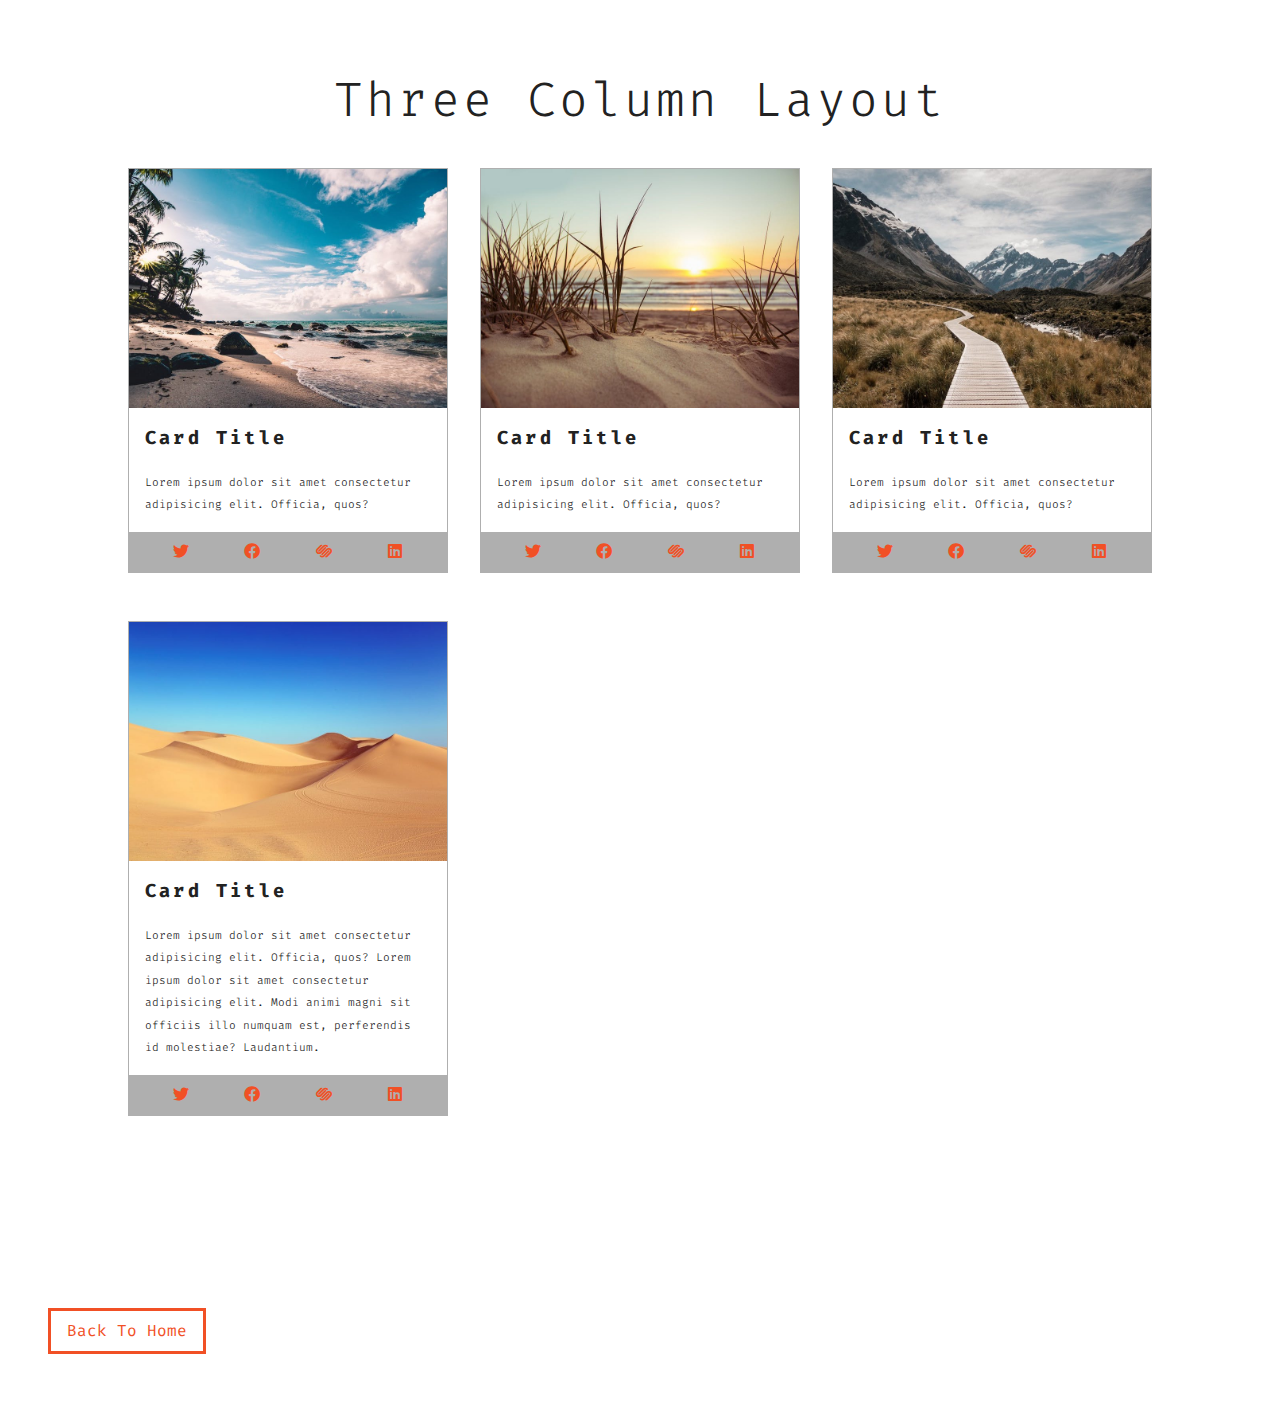
<file: cards.html>
<!DOCTYPE html>
<html lang="en">
  <head>
    <meta charset="UTF-8">
    <meta name="viewport" content="width=device-width, initial-scale=1.0">
    <title>Cards Project</title>
    <!-- google font  -->
    <link href="https://fonts.googleapis.com/css2?family=Fira+Code:wght@300;400&display=swap" rel="stylesheet"> 
    <!-- font awesome -->
    <link rel="stylesheet" href="fontawesome-free-5.9.0-web/css/all.min.css">
    <!-- styles css -->
    <link rel="stylesheet" href="styles.css">
  </head>
  <body>
    <section class="cards">
      <div class="title">
        <h1>three column layout</h1>
      </div>
      <div class="cards-center">
        <!-- single card -->
        <article class="card">
          <img src="./images/size-image-1.jpeg" alt="">
          <!-- card info -->
          <div class="card-info">
            <h3>card title</h3>
            <p>
              Lorem ipsum dolor sit amet 
              consectetur adipisicing elit. Officia, quos?
            </p>
          </div>
          <!-- card footer -->
          <div class="card-footer">
            <span><i class="fab fa-twitter"></i></span>
            <span><i class="fab fa-facebook"></i></span>
            <span><i class="fab fa-squarespace"></i></span>
            <span><i class="fab fa-linkedin"></i></span>
          </div>
        </article>
        <!-- end of single card -->
        <!-- single card -->
        <article class="card">
          <img src="./images/size-image-2.jpeg" alt="">
          <!-- card info -->
          <div class="card-info">
            <h3>card title</h3>
            <p>
              Lorem ipsum dolor sit amet 
              consectetur adipisicing elit. Officia, quos?
            </p>
          </div>
          <!-- card footer -->
          <div class="card-footer">
            <span><i class="fab fa-twitter"></i></span>
            <span><i class="fab fa-facebook"></i></span>
            <span><i class="fab fa-squarespace"></i></span>
            <span><i class="fab fa-linkedin"></i></span>
          </div>
        </article>
        <!-- end of single card -->
        <!-- single card -->
        <article class="card">
          <img src="./images/size-image-3.jpeg" alt="">
          <!-- card info -->
          <div class="card-info">
            <h3>card title</h3>
            <p>
              Lorem ipsum dolor sit amet 
              consectetur adipisicing elit. Officia, quos?
            </p>
          </div>
          <!-- card footer -->
          <div class="card-footer">
            <span><i class="fab fa-twitter"></i></span>
            <span><i class="fab fa-facebook"></i></span>
            <span><i class="fab fa-squarespace"></i></span>
            <span><i class="fab fa-linkedin"></i></span>
          </div>
        </article>
        <!-- end of single card -->
        <!-- single card -->
        <article class="card">
          <img src="./images/size-image-4.jpeg" alt="">
          <!-- card info -->
          <div class="card-info">
            <h3>card title</h3>
            <p>
              Lorem ipsum dolor sit amet 
              consectetur adipisicing elit. Officia, quos? 
              Lorem ipsum dolor sit amet consectetur adipisicing elit. 
              Modi animi magni sit officiis illo numquam est, perferendis id molestiae? Laudantium.
            </p>
          </div>
          <!-- card footer -->
          <div class="card-footer">
            <span><i class="fab fa-twitter"></i></span>
            <span><i class="fab fa-facebook"></i></span>
            <span><i class="fab fa-squarespace"></i></span>
            <span><i class="fab fa-linkedin"></i></span>
          </div>
        </article>
        <!-- end of single card -->
      </div>
    </section>
    <a href="index.html" class="btn">
      back to home
    </a>
  </body>
</html>
</file>
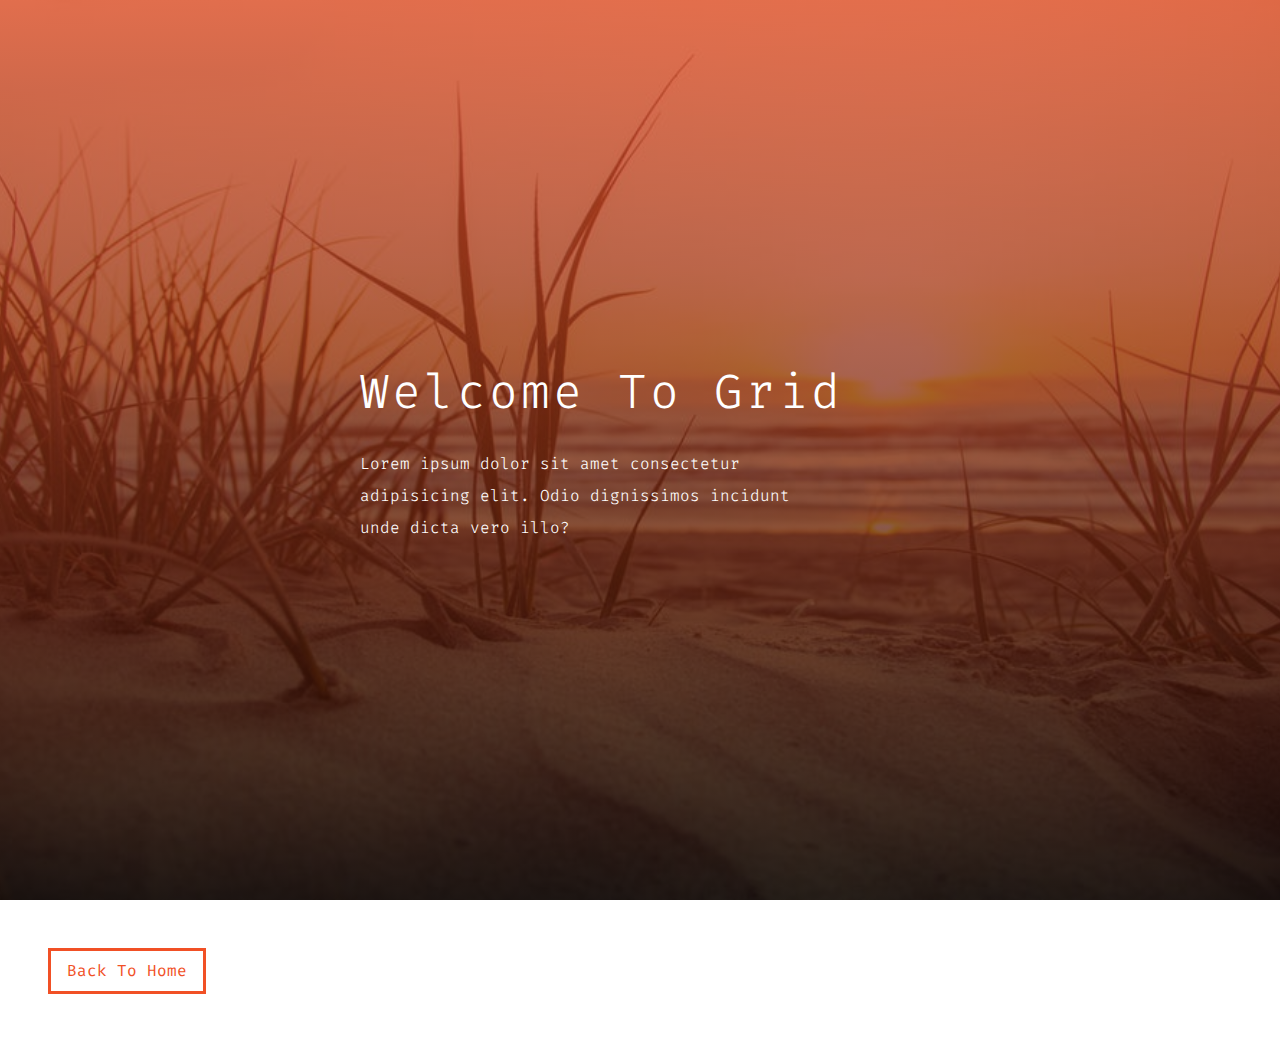
<file: hero.html>
<!DOCTYPE html>
<html lang="en">
  <head>
    <meta charset="UTF-8">
    <meta name="viewport" content="width=device-width, initial-scale=1.0">
    <title>Hero Project</title>
    <!-- google font  -->
    <link href="https://fonts.googleapis.com/css2?family=Fira+Code:wght@300;400&display=swap" rel="stylesheet"> 
    <!-- font awesome -->
    <link rel="stylesheet" href="fontawesome-free-5.9.0-web/css/all.min.css">
    <!-- styles css -->
    <link rel="stylesheet" href="styles.css">
  </head>
  <body>
    <header class="hero-header">
      <div class="hero-banner">
        <h1>welcome to grid</h1>
        <p>Lorem ipsum dolor sit amet consectetur adipisicing elit. 
          Odio dignissimos incidunt unde dicta vero illo?
        </p>
      </div>
    </header>
    <a href="index.html" class="btn">
      back to home
    </a>
  </body>
</html>
</file>
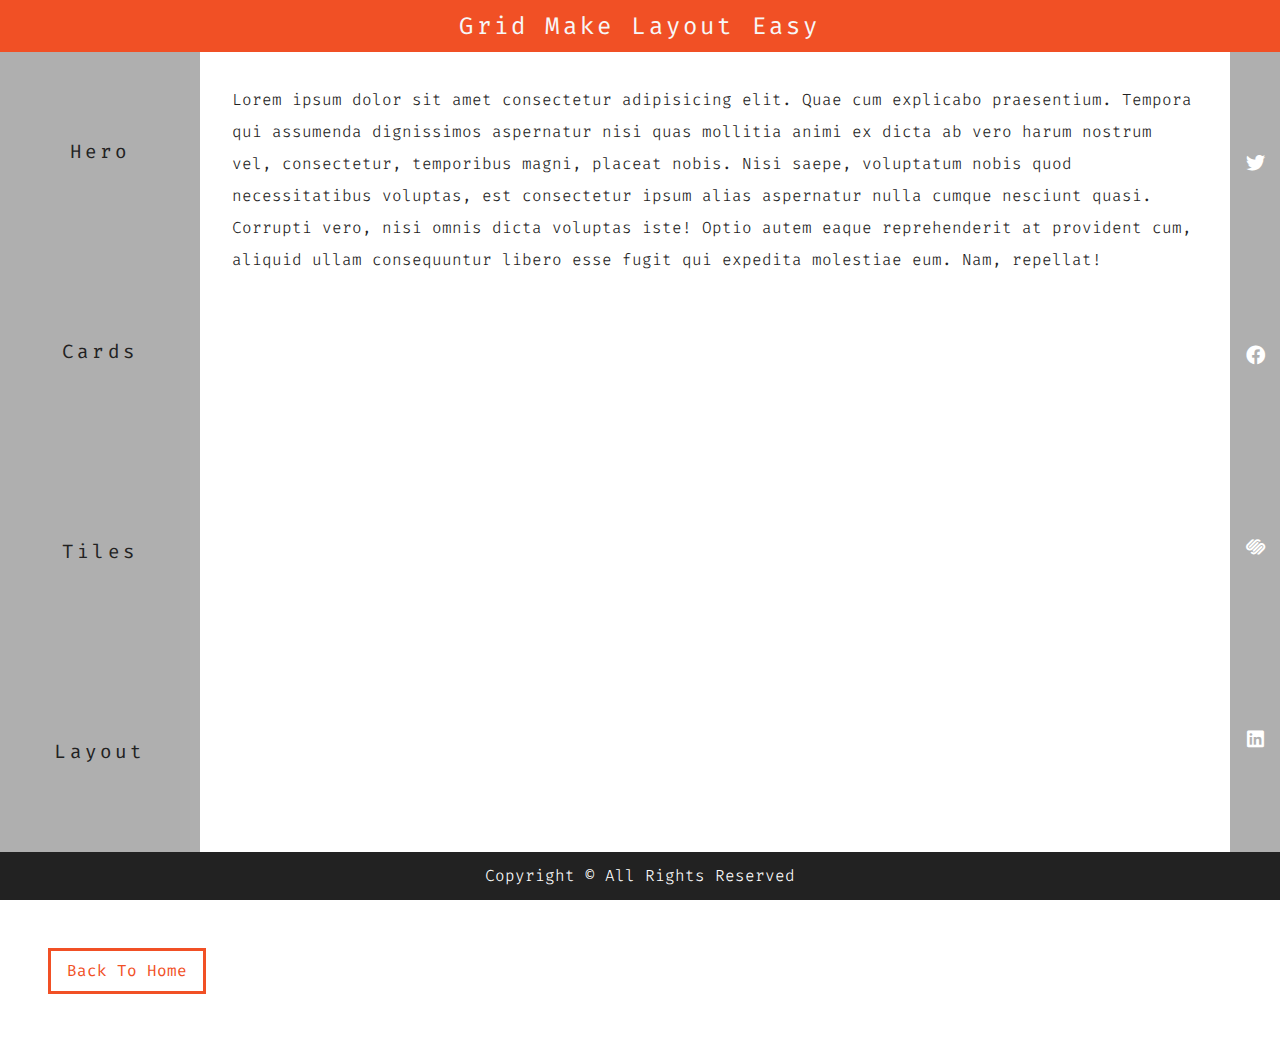
<file: layout.html>
<!DOCTYPE html>
<html lang="en">
  <head>
    <meta charset="UTF-8">
    <meta name="viewport" content="width=device-width, initial-scale=1.0">
    <title>Layout Project</title>
    <!-- google font  -->
    <link href="https://fonts.googleapis.com/css2?family=Fira+Code:wght@300;400&display=swap" rel="stylesheet"> 
    <!-- font awesome -->
    <link rel="stylesheet" href="fontawesome-free-5.9.0-web/css/all.min.css">
    <!-- styles css -->
    <link rel="stylesheet" href="styles.css">
  </head>
  <body>
    <main class="main">
      <!-- header -->
      <header class="header">
        <h2>grid make layout easy</h2>
      </header>
      <!-- navbar -->
      <nav class="navbar">
        <ul>
          <li>
            <a href="hero.html">hero</a>
          </li>
          <li>
            <a href="cards.html">cards</a>
          </li>
          <li>
            <a href="tiles.html">tiles</a>
          </li>
          <li>
            <a href="layout.html">layout</a>
          </li>
        </ul>
      </nav>
      <!-- content -->
      <section class="content">
        <p>
          Lorem ipsum dolor sit amet consectetur adipisicing elit. 
          Quae cum explicabo praesentium. Tempora qui assumenda dignissimos aspernatur nisi quas 
          mollitia animi ex dicta ab vero harum nostrum vel, consectetur, temporibus magni, placeat nobis.
          Nisi saepe, voluptatum nobis quod necessitatibus voluptas, 
          est consectetur ipsum alias aspernatur nulla cumque nesciunt quasi. 
          Corrupti vero, nisi omnis dicta voluptas iste! Optio autem eaque reprehenderit at provident cum, 
          aliquid ullam consequuntur libero esse fugit qui expedita molestiae eum. Nam, repellat!
        </p>
      </section>
      <!-- sidebar -->
      <section class="sidebar">
        <span><i class="fab fa-twitter"></i></span>
        <span><i class="fab fa-facebook"></i></span>
        <span><i class="fab fa-squarespace"></i></span>
        <span><i class="fab fa-linkedin"></i></span>
      </section>
      <!-- footer -->
      <div class="footer">
        <p>
          copyright &copy; all rights reserved 
        </p>
      </div>
    </main>
    <a href="index.html" class="btn">
      back to home
    </a>
  </body>
</html>
</file>
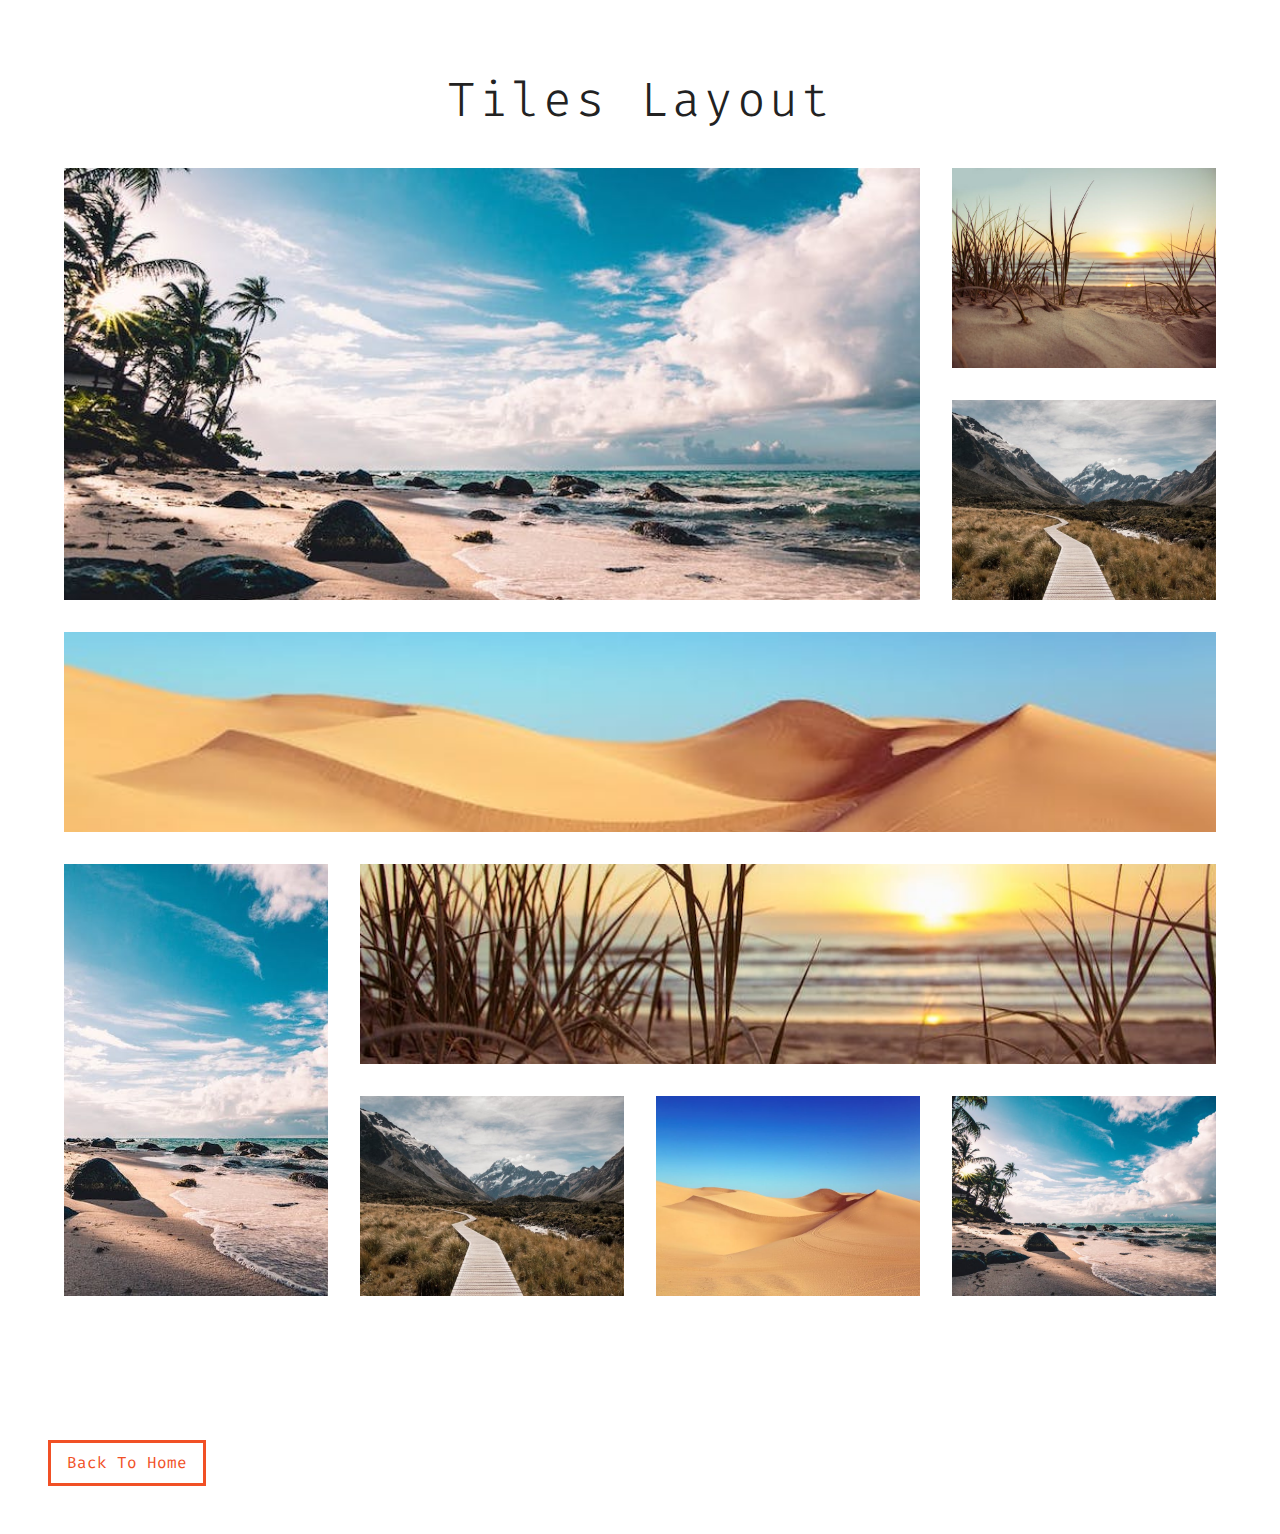
<file: tiles.html>
<!DOCTYPE html>
<html lang="en">
  <head>
    <meta charset="UTF-8">
    <meta name="viewport" content="width=device-width, initial-scale=1.0">
    <title>Tiles Project</title>
    <!-- google font  -->
    <link href="https://fonts.googleapis.com/css2?family=Fira+Code:wght@300;400&display=swap" rel="stylesheet"> 
    <!-- font awesome -->
    <link rel="stylesheet" href="fontawesome-free-5.9.0-web/css/all.min.css">
    <!-- styles css -->
    <link rel="stylesheet" href="styles.css">
  </head>
  <body>
    <section class="tiles">
      <div class="title">
        <h1>tiles layout</h1>
      </div>
      <div class="tiles-center">
        <!-- single tile -->
        <article class="tile-1">
          <img src="./images/size-image-1.jpeg" alt="">
        </article>
        <!-- end of single tile -->
        <!-- single tile -->
        <article class="tile-2">
          <img src="./images/size-image-2.jpeg" alt="">
        </article>
        <!-- end of single tile -->
        <!-- single tile -->
        <article class="tile-3">
          <img src="./images/size-image-3.jpeg" alt="">
        </article>
        <!-- end of single tile -->
        <!-- single tile -->
        <article class="tile-4">
          <img src="./images/size-image-4.jpeg" alt="">
        </article>
        <!-- end of single tile -->
        <!-- single tile -->
        <article class="tile-5">
          <img src="./images/size-image-1.jpeg" alt="">
        </article>
        <!-- end of single tile -->
        <!-- single tile -->
        <article class="tile-6">
          <img src="./images/size-image-2.jpeg" alt="">
        </article>
        <!-- end of single tile -->
        <!-- single tile -->
        <article class="tile-7">
          <img src="./images/size-image-3.jpeg" alt="">
        </article>
        <!-- end of single tile -->
        <!-- single tile -->
        <article class="tile-8">
          <img src="./images/size-image-4.jpeg" alt="">
        </article>
        <!-- end of single tile -->
        <!-- single tile -->
        <article class="tile-9">
          <img src="./images/size-image-1.jpeg" alt="">
        </article>
        <!-- end of single tile -->
      </div>
    </section>
    <a href="index.html" class="btn">
      back to home
    </a>
  </body>
</html>
</file>
<file: styles.css>
/* 
============
Variables
============
*/

:root {
  --primaryColor: #f15025;
  --mainBlack: #222;
  --mainWhite: #fff;
  --offWhite: #f7f7f7;
  --darkGrey: #afafaf;
  --mainTransition: all 0.3s linear;
  --mainSpacing: 0.2rem;
}

/* 
============
Global Styles
============
*/

* {
  margin: 0;
  padding: 0;
  box-sizing: border-box;
}

body {
  font-family: 'Fira Code', monospace;
  color: var(--mainBlack);
  background: var(--mainWhite);
  line-height: 1.5;
}

a {
  text-decoration: none;
}

img {
  width: 100%;
  display: block;
}

h1, 
h2, 
h3 {
  text-transform: capitalize;
  letter-spacing: var(--mainSpacing);
  margin-bottom: 1.25rem;
}

h1 {
  font-size: 3rem;
  font-weight: 300;
}

h2 {
  margin-bottom: 0;
  font-weight: 400;
}

p {
  font-weight: 300;
  font-size: 0.7rem;
  line-height: 2;
}

/* button */

.btn {
  display: inline-block;
  padding: 0.5rem 1rem;
  text-transform: capitalize;
  border: 3px solid var(--primaryColor);
  color: var(--primaryColor);
  margin: 3rem;
  transition: var(--mainTransition);
}

.btn:hover {
  background: var(--primaryColor);
  color: var(--mainWhite);
}

/* 
============
Main Navbar
============
*/

.main-navbar {
  background: var(--darkGrey);
  padding: 0 2rem;
}

.main-navbar li {
  list-style: none;
}

.main-navbar a {
  text-transform: capitalize;
  display: block;
  padding: 1rem 0;
  color: var(--primaryColor);
  letter-spacing: var(--mainSpacing);
  transition: var(--mainTransition);
}

.main-navbar a:hover {
  color: var(--mainBlack);
}

@media screen and (min-width:992px) {
  .main-navbar ul {
    max-width: 1170px;
    margin: 0 auto;
    display: grid;
    grid-template-columns: repeat(4, 1fr);
  }

  .main-navbar a {
    text-align: center;
  }
}

/* 
============
Hero
============
*/

.hero-header {
  min-height: 100vh;
  background: var(--primaryColor);
  color: var(--mainWhite);
  display: grid;
  justify-content: center;
  align-items: center;
}

.hero-banner p {
  width: 80%;
  max-width: 560px;
  font-size: 1rem;
}

@media screen and (max-width: 600px) {
  .hero-banner {
    padding: 0 3rem;
  }
}

@media screen and (min-width: 768px) {
  .hero-header {
    background: linear-gradient(rgba(241, 80, 37, 0.75), rgba(0, 0, 0, 0.75)), url(./images/image-2.jpeg) center/cover fixed no-repeat;
  }
}

/* 
============
Cards
============
*/

.title {
  text-align: center;
}

.cards {
  padding: 4rem 0;
}

.cards-center {
  width: 80vw;
  max-width: 1170px;
  margin:  2rem auto;
}

.card {
  border: 1px solid var(--darkGrey);
  margin-bottom: 3rem;
}

.card-info {
  padding: 1rem;
}

.card-footer {
  background: var(--darkGrey);
  padding: 0.5rem 1rem;
  display: grid;
  grid-template-columns: repeat(4, 1fr);
  justify-items: center;
}

.card-footer span {
  color: var(--primaryColor);
}

/* @media screen and (min-width: 768px) {
  .cards-center {
    display: grid;
    grid-template-columns: 1fr 1fr;
    grid-column-gap: 2rem;
  }
}

@media screen and (min-width: 1170px) {
  .cards-center {
    grid-template-columns: repeat(3, 1fr);
  }
} */

/* (1170 -  64) / 3  = 368.667 */
/* (1170 -  96) / 4  = 268.5 */

.card {
  display: grid;
  grid-template-columns: 1fr;
  grid-template-rows: auto 1fr auto;
}

.cards-center {
  display: grid;
  grid-column-gap: 2rem;
  /* grid-template-columns: repeat(auto-fit, minmax(368px, 1fr)); */
  /* three column layout */
  /* grid-template-columns: repeat(auto-fill, minmax(368px, 1fr)); */
  /* four column layout */
  grid-template-columns: repeat(auto-fill, minmax(268.5px, 1fr));
}

/* 
============
Tiles
============
*/

.tiles {
  padding: 4rem 0;
}

.tiles-center {
  width: 90vw;
  max-width: 1170px;
  margin: 2rem auto;
  display: grid;
  grid-row-gap: 2rem;
}

@media screen and (min-width: 768px) {
  .tiles-center {
    grid-template-columns: 1fr 1fr;
    grid-column-gap: 2rem;
  }
}

@media screen and (min-width: 922px) {
  .tiles-center {
    grid-template-columns: repeat(3, 1fr);
  }
}

@media screen and (min-width: 1170px) {
  .tiles-center {
    grid-template-columns: repeat(4, 1fr);
    grid-template-rows: repeat(5, 200px);
    grid-template-areas: 
      "a a a b"
      "a a a c"
      "d d d d"
      "e f f f"
      "e g h i";
  }

  .tiles img {
    height: 100%;
    object-fit: cover;
  }

  .tile-1 {
    grid-area: a;
  }

  .tile-2 {
    grid-area: b;
  }

  .tile-3 {
    grid-area: c;
  }

  .tile-4 {
    grid-area: d;
  }

  .tile-5 {
    grid-area: e;
  }

  .tile-6 {
    grid-area: f;
  }

  .tile-7 {
    grid-area: g;
  }

  .tile-8 {
    grid-area: h;
  }

  .tile-9 {
    grid-area: i;
  }
}

/* 
============
layout
============
*/

.header {
  background: var(--primaryColor);
  color: var(--offWhite);
  text-align: center;
  padding: 0.5rem 0;
}

.navbar {
  background: var(--darkGrey);
}

.navbar li {
  list-style-type: none;
}

.navbar a {
  padding: 1rem;
  display: inline-block;
  text-transform: capitalize;
  letter-spacing: var(--mainSpacing);
  font-size: 1.2rem;
  color: var(--mainBlack);
  transition: var(--mainTransition);
}

.navbar a:hover {
  color: var(--mainWhite);
}

.content {
  padding: 2rem;
}

.content p {
  font-size: 1rem;
}

.sidebar {
  background: var(--primaryColor);
  padding: 1rem 0;
  display: grid;
  grid-template-columns: repeat(4, 1fr);
  justify-items: center;
  color: var(--mainWhite);
  font-size: 1.2rem;
}

.footer {
  background: var(--mainBlack);
  color: var(--mainWhite);
  text-align: center;
  text-transform: capitalize;
  padding: 0.5rem 0;
}

.footer p {
  font-size: 1rem;
}

.main {
  min-height: 100vh;
  display: grid;
  grid-template-columns: 1fr;
  grid-template-rows: auto auto 1fr auto auto;
}

@media screen and (min-width: 768px) {
  .navbar ul {
    display: grid;
    grid-template-columns: repeat(4, 1fr);
    justify-items: center;
  }
}

@media screen and (min-width: 992px) {
  .main {
    grid-template-columns: [start] 200px [col-1-end] 1fr [col-2-end] 50px [end];
    grid-template-rows: [start] auto [row-1-end] 1fr [row-2-end] auto [end];
  }

  .header {
    grid-column: start/end;
    grid-row: start/ row-1-end;
  }

  .navbar {
    grid-column: start/col-1-end;
    grid-row: row-1-end/ row-2-end;
  }

  .content {
    grid-column: col-1-end/col-2-end;
    grid-row: row-1-end/ row-2-end;
  }

  .sidebar {
    grid-column: col-2-end/end;
    grid-row: row-1-end/ row-2-end;
  }

  .footer {
    grid-column: start/end;
    grid-row: row-2-end/ end;
  }

  .navbar ul {
    grid-template-columns: 1fr;
    align-items: center;
    min-height: 100%;
  }

  .sidebar{
    grid-template-columns: 1fr;
    align-items: center;
    min-height: 100%;
    background: var(--darkGrey);
  }
}
</file>
